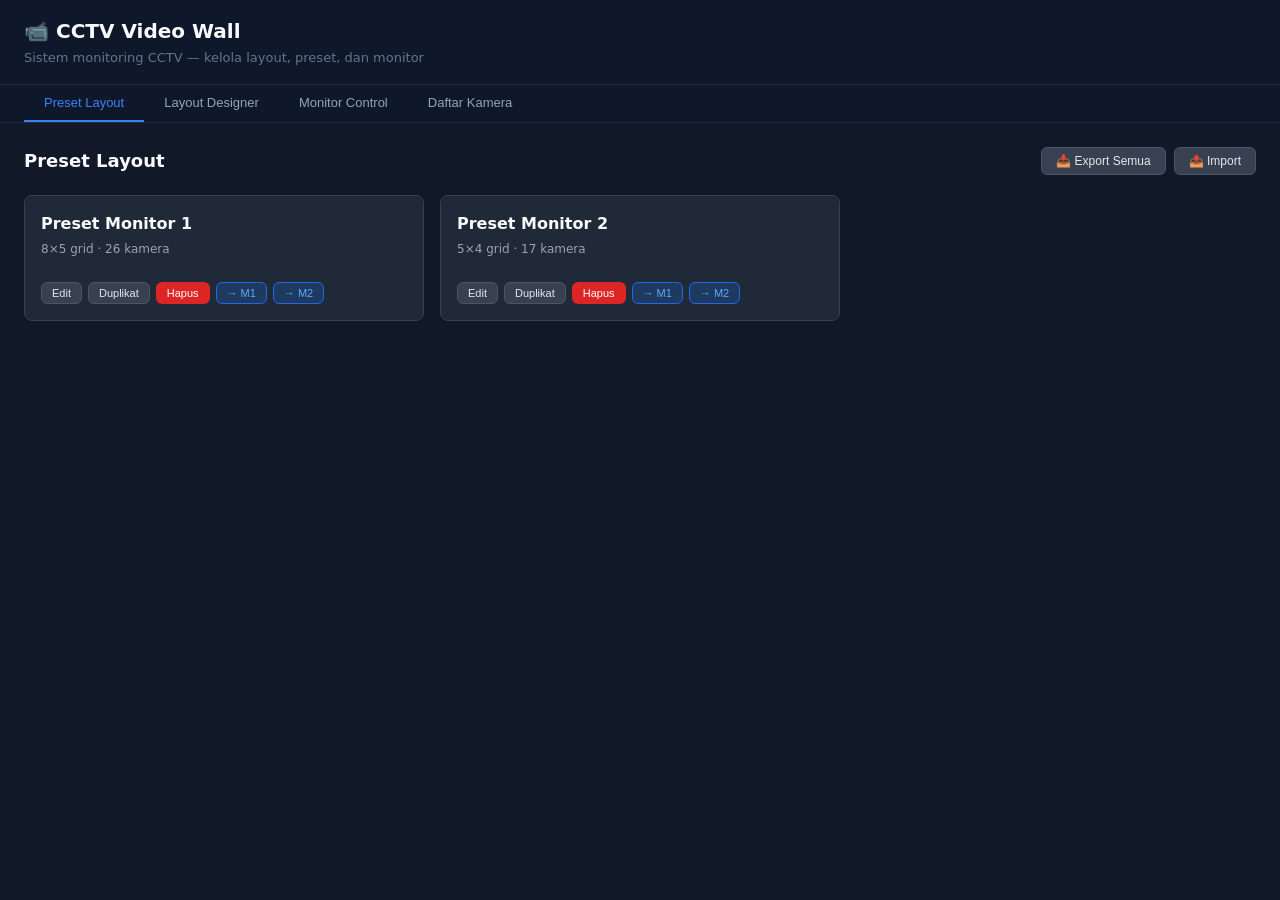
<file: web/index.html>
<!DOCTYPE html>
<html lang="id">
<head>
  <meta charset="UTF-8">
  <meta name="viewport" content="width=device-width, initial-scale=1.0">
  <title>CCTV Video Wall — Dashboard</title>
  <link rel="stylesheet" href="css/main.css">
</head>
<body>

  <!-- Header -->
  <header class="app-header">
    <h1>📹 CCTV Video Wall</h1>
    <p>Sistem monitoring CCTV — kelola layout, preset, dan monitor</p>
  </header>

  <!-- Tab Bar -->
  <nav class="tab-bar">
    <button class="tab-btn active" data-tab="presets">Preset Layout</button>
    <button class="tab-btn" data-tab="designer">Layout Designer</button>
    <button class="tab-btn" data-tab="monitors">Monitor Control</button>
    <button class="tab-btn" data-tab="cameras">Daftar Kamera</button>
  </nav>

  <!-- ================================================================ -->
  <!-- TAB 1: Preset Layout -->
  <!-- ================================================================ -->
  <div class="tab-content active" id="tab-presets">
    <div class="section-header">
      <h2>Preset Layout</h2>
      <div class="flex gap-2">
        <button class="btn btn-secondary" id="btn-export">📥 Export Semua</button>
        <button class="btn btn-secondary" id="btn-import">📤 Import</button>
      </div>
    </div>
    <div class="preset-grid" id="preset-list">
      <!-- Rendered by app.js -->
    </div>
  </div>

  <!-- ================================================================ -->
  <!-- TAB 2: Layout Designer -->
  <!-- ================================================================ -->
  <div class="tab-content" id="tab-designer">
    <div class="section-header">
      <h2>Layout Designer</h2>
    </div>

    <div class="designer-container">

      <!-- Camera Sidebar -->
      <div class="camera-sidebar">
        <div class="sidebar-header">
          <label>Cari Kamera</label>
          <input type="text" id="designer-search" placeholder="Ketik nama kamera...">
          <label class="mt-2">Filter Area</label>
          <select id="designer-area-filter">
            <option value="">Semua Area</option>
          </select>
        </div>
        <div class="camera-list" id="camera-list">
          <!-- Rendered by layout.js -->
        </div>
      </div>

      <!-- Grid Editor -->
      <div class="grid-editor">

        <!-- Grid Controls -->
        <div class="grid-controls">
          <div class="size-input">
            <label style="margin-bottom:0">Baris</label>
            <input type="number" id="designer-rows" value="4" min="1" max="8">
          </div>
          <span style="color:#6b7280">×</span>
          <div class="size-input">
            <label style="margin-bottom:0">Kolom</label>
            <input type="number" id="designer-cols" value="4" min="1" max="8">
          </div>
          <div class="quick-sizes">
            <button class="btn btn-secondary btn-sm" data-grid-size="2x2">2×2</button>
            <button class="btn btn-secondary btn-sm" data-grid-size="3x3">3×3</button>
            <button class="btn btn-secondary btn-sm" data-grid-size="4x4">4×4</button>
            <button class="btn btn-secondary btn-sm" data-grid-size="5x5">5×5</button>
            <button class="btn btn-secondary btn-sm" data-grid-size="4x8">4×8</button>
          </div>
        </div>

        <!-- Grid Preview -->
        <div class="grid-preview" id="grid-preview">
          <!-- Rendered by layout.js -->
        </div>

        <!-- Bottom Actions -->
        <div class="designer-bottom">
          <input type="text" id="preset-name-input" placeholder="Nama preset...">
          <button class="btn btn-primary" id="btn-save-preset">💾 Simpan</button>
          <button class="btn btn-success" id="btn-save-new">📋 Simpan sebagai Baru</button>
          <button class="btn btn-secondary" id="btn-reset-designer">🔄 Reset</button>
        </div>
      </div>

    </div>
  </div>

  <!-- ================================================================ -->
  <!-- TAB 3: Monitor Control -->
  <!-- ================================================================ -->
  <div class="tab-content" id="tab-monitors">
    <div class="section-header">
      <h2>Monitor Control</h2>
    </div>

    <div class="monitor-cards">

      <!-- Monitor 1 -->
      <div class="monitor-card">
        <h3>🖥️ Monitor 1</h3>
        <div class="monitor-preset-name" id="monitor-1-preset">Belum dipilih</div>
        <select id="monitor-1-select">
          <option value="">— Pilih Preset —</option>
        </select>
        <div class="monitor-actions">
          <button class="btn btn-primary" id="btn-apply-m1">Terapkan</button>
          <button class="btn btn-success" id="btn-open-m1">🔲 Buka Monitoring</button>
        </div>
      </div>

      <!-- Monitor 2 -->
      <div class="monitor-card">
        <h3>🖥️ Monitor 2</h3>
        <div class="monitor-preset-name" id="monitor-2-preset">Belum dipilih</div>
        <select id="monitor-2-select">
          <option value="">— Pilih Preset —</option>
        </select>
        <div class="monitor-actions">
          <button class="btn btn-primary" id="btn-apply-m2">Terapkan</button>
          <button class="btn btn-success" id="btn-open-m2">🔲 Buka Monitoring</button>
        </div>
      </div>

    </div>

    <div style="text-align:center">
      <button class="btn btn-primary" id="btn-open-all" style="padding:10px 24px; font-size:14px">
        🖥️🖥️ Buka Semua Monitor
      </button>
    </div>

    <p class="monitor-instructions mt-4">
      Pindahkan setiap window ke monitor fisik yang sesuai, lalu tekan <strong>F11</strong> untuk fullscreen.
    </p>
  </div>

  <!-- ================================================================ -->
  <!-- TAB 4: Daftar Kamera -->
  <!-- ================================================================ -->
  <div class="tab-content" id="tab-cameras">
    <div class="section-header">
      <h2>Daftar Kamera</h2>
    </div>

    <div class="filter-row">
      <input type="text" id="camera-search" placeholder="Cari kamera...">
      <select id="camera-area-filter">
        <option value="">Semua Area</option>
      </select>
    </div>

    <div class="card">
      <div class="table-wrap">
        <table>
          <thead>
            <tr>
              <th>No</th>
              <th>Nama</th>
              <th>Area</th>
              <th>Channel</th>
              <th>Stream ID</th>
              <th>Status</th>
            </tr>
          </thead>
          <tbody id="camera-tbody">
            <!-- Rendered by app.js -->
          </tbody>
        </table>
      </div>
      <p class="text-muted text-sm mt-4">
        Untuk menambah atau mengubah kamera, edit file <code>cameras.json</code> dan <code>go2rtc.yaml</code>, lalu refresh halaman ini.
      </p>
    </div>
  </div>

  <!-- Toast Container -->
  <div class="toast-container" id="toast-container"></div>

  <!-- Scripts (load order matters) -->
  <script src="js/config.js"></script>
  <script src="js/presets.js"></script>
  <script src="js/layout.js"></script>
  <script src="js/app.js"></script>

</body>
</html>
</file>
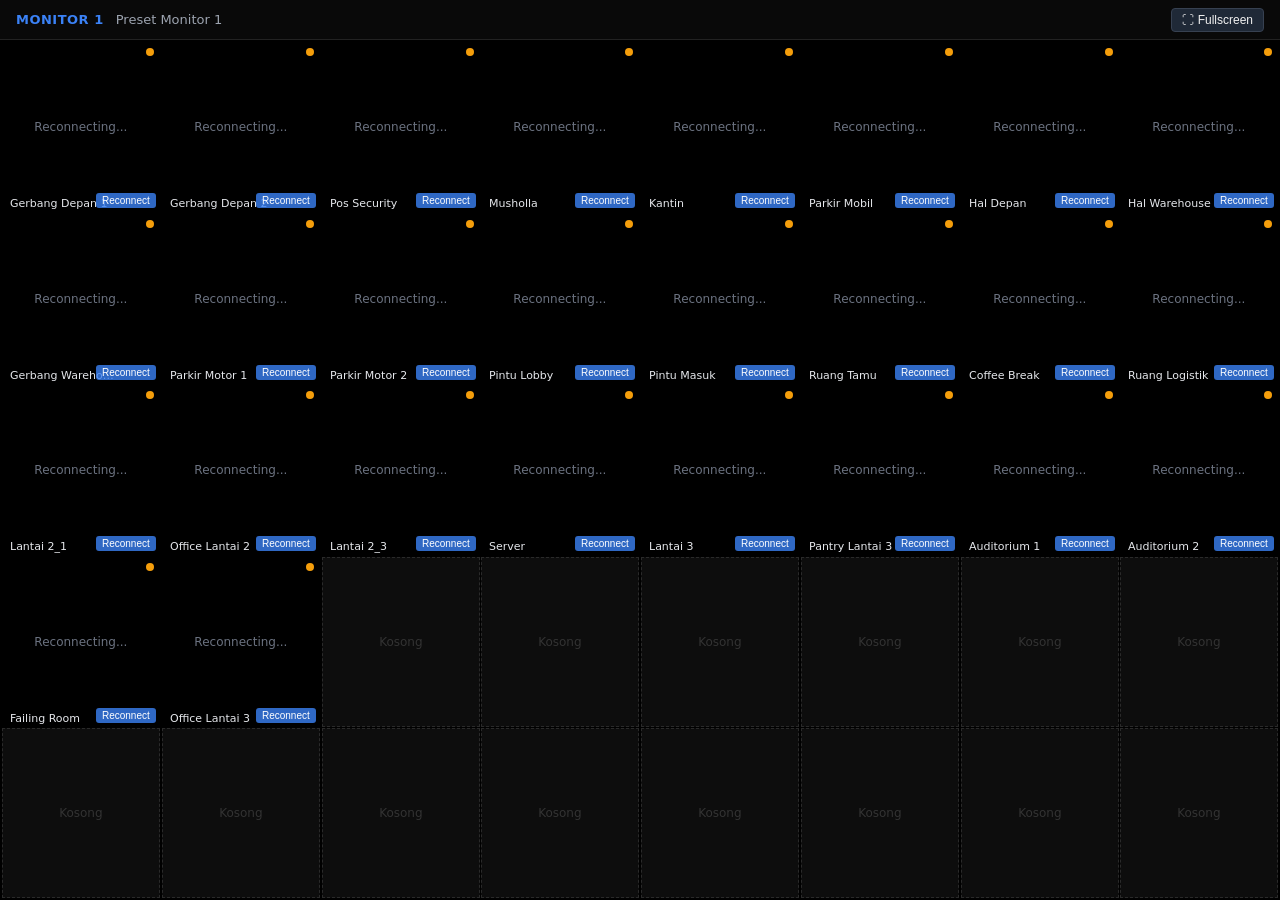
<file: web/monitor.html>
<!DOCTYPE html>
<html lang="id">
<head>
  <meta charset="UTF-8">
  <meta name="viewport" content="width=device-width, initial-scale=1.0">
  <title>CCTV Monitor</title>
  <link rel="stylesheet" href="css/monitor.css">
</head>
<body>

  <!-- Top Bar -->
  <div class="top-bar" id="top-bar">
    <div class="left">
      <span class="monitor-label" id="monitor-label">Monitor</span>
      <span class="preset-label" id="preset-name">—</span>
    </div>
    <div class="right">
      <button id="btn-fullscreen" title="Fullscreen">⛶ Fullscreen</button>
    </div>
  </div>

  <!-- Video Grid -->
  <div class="video-grid" id="video-grid"></div>

  <!-- Scripts -->
  <script src="js/config.js?v=5"></script>
  <script src="js/presets.js?v=5"></script>
  <script src="js/mse.js?v=5"></script>
  <script src="js/monitor.js?v=5"></script>

</body>
</html>
</file>
<file: web/css/main.css>
/* ===========================================================================
   main.css — Dashboard Styles (Dark Theme)
   =========================================================================== */

*, *::before, *::after { box-sizing: border-box; margin: 0; padding: 0; }

html, body {
  min-height: 100vh;
  background: #111827;
  color: #f9fafb;
  font-family: 'Segoe UI', system-ui, -apple-system, sans-serif;
  font-size: 14px;
  line-height: 1.5;
}

/* ---- Header ---- */
.app-header {
  background: #0f172a;
  border-bottom: 1px solid #1e293b;
  padding: 16px 24px;
}
.app-header h1 {
  font-size: 20px;
  font-weight: 700;
  color: #f9fafb;
}
.app-header p {
  font-size: 13px;
  color: #64748b;
  margin-top: 2px;
}

/* ---- Tabs ---- */
.tab-bar {
  display: flex;
  background: #0f172a;
  border-bottom: 1px solid #1e293b;
  padding: 0 24px;
  gap: 0;
}
.tab-btn {
  background: none;
  border: none;
  color: #94a3b8;
  padding: 10px 20px;
  font-size: 13px;
  cursor: pointer;
  border-bottom: 2px solid transparent;
  transition: all 0.2s;
}
.tab-btn:hover { color: #e2e8f0; }
.tab-btn.active {
  color: #3b82f6;
  border-bottom-color: #3b82f6;
}

/* ---- Tab Content ---- */
.tab-content {
  display: none;
  padding: 24px;
  max-width: 1400px;
  margin: 0 auto;
}
.tab-content.active { display: block; }

/* ---- Section Header ---- */
.section-header {
  display: flex;
  align-items: center;
  justify-content: space-between;
  margin-bottom: 20px;
  flex-wrap: wrap;
  gap: 10px;
}
.section-header h2 {
  font-size: 18px;
  font-weight: 600;
}

/* ---- Cards ---- */
.card {
  background: #1f2937;
  border-radius: 8px;
  padding: 20px;
  border: 1px solid #374151;
}

/* ---- Preset Cards Grid ---- */
.preset-grid {
  display: grid;
  grid-template-columns: repeat(auto-fill, minmax(300px, 1fr));
  gap: 16px;
}
.preset-card {
  background: #1f2937;
  border-radius: 8px;
  padding: 16px;
  border: 1px solid #374151;
  transition: border-color 0.2s;
}
.preset-card:hover { border-color: #4b5563; }
.preset-card .preset-title {
  font-size: 16px;
  font-weight: 600;
  margin-bottom: 4px;
}
.preset-card .preset-info {
  font-size: 12px;
  color: #9ca3af;
  margin-bottom: 12px;
}
.preset-card .preset-badges {
  display: flex;
  gap: 6px;
  margin-bottom: 12px;
  flex-wrap: wrap;
}
.preset-card .preset-actions {
  display: flex;
  gap: 6px;
  flex-wrap: wrap;
}

/* ---- Badges ---- */
.badge {
  display: inline-block;
  font-size: 11px;
  padding: 2px 8px;
  border-radius: 10px;
  font-weight: 500;
}
.badge-blue   { background: #1e3a5f; color: #60a5fa; }
.badge-green  { background: #14532d; color: #4ade80; }
.badge-yellow { background: #422006; color: #fbbf24; }
.badge-gray   { background: #374151; color: #9ca3af; }
.badge-red    { background: #450a0a; color: #f87171; }

/* ---- Buttons ---- */
.btn {
  display: inline-flex;
  align-items: center;
  gap: 4px;
  padding: 6px 14px;
  border-radius: 6px;
  border: 1px solid transparent;
  font-size: 12px;
  font-weight: 500;
  cursor: pointer;
  transition: all 0.2s;
  white-space: nowrap;
}
.btn-primary   { background: #3b82f6; color: #fff; }
.btn-primary:hover { background: #2563eb; }
.btn-secondary { background: #374151; color: #e5e7eb; border-color: #4b5563; }
.btn-secondary:hover { background: #4b5563; }
.btn-danger    { background: #dc2626; color: #fff; }
.btn-danger:hover { background: #b91c1c; }
.btn-success   { background: #059669; color: #fff; }
.btn-success:hover { background: #047857; }
.btn-sm { padding: 4px 10px; font-size: 11px; }
.btn-monitor { background: #1e3a5f; color: #60a5fa; border-color: #2563eb; }
.btn-monitor:hover { background: #2563eb; color: #fff; }

/* ---- Forms ---- */
input[type="text"],
input[type="number"],
select,
textarea {
  background: #374151;
  border: 1px solid #4b5563;
  color: #f9fafb;
  border-radius: 6px;
  padding: 8px 12px;
  font-size: 13px;
  outline: none;
  transition: border-color 0.2s;
}
input:focus, select:focus, textarea:focus { border-color: #3b82f6; }
input::placeholder { color: #6b7280; }

label {
  display: block;
  font-size: 12px;
  color: #9ca3af;
  margin-bottom: 4px;
  font-weight: 500;
}

/* ---- Table ---- */
.table-wrap {
  overflow-x: auto;
}
table {
  width: 100%;
  border-collapse: collapse;
}
th {
  text-align: left;
  font-size: 12px;
  color: #9ca3af;
  font-weight: 600;
  padding: 10px 12px;
  border-bottom: 1px solid #374151;
  text-transform: uppercase;
  letter-spacing: 0.5px;
}
td {
  padding: 10px 12px;
  border-bottom: 1px solid #1f2937;
  font-size: 13px;
}
tr:hover td { background: rgba(55, 65, 81, 0.3); }

/* ---- Layout Designer ---- */
.designer-container {
  display: grid;
  grid-template-columns: 280px 1fr;
  gap: 20px;
  min-height: 500px;
}
@media (max-width: 900px) {
  .designer-container { grid-template-columns: 1fr; }
}

/* Camera sidebar */
.camera-sidebar {
  background: #1f2937;
  border-radius: 8px;
  border: 1px solid #374151;
  display: flex;
  flex-direction: column;
  max-height: 600px;
}
.camera-sidebar .sidebar-header {
  padding: 12px;
  border-bottom: 1px solid #374151;
}
.camera-sidebar .sidebar-header input,
.camera-sidebar .sidebar-header select {
  width: 100%;
  margin-bottom: 6px;
}
.camera-list {
  flex: 1;
  overflow-y: auto;
  padding: 4px;
}
.camera-item {
  display: flex;
  align-items: center;
  justify-content: space-between;
  padding: 8px 10px;
  border-radius: 4px;
  cursor: pointer;
  transition: background 0.15s;
  font-size: 13px;
}
.camera-item:hover { background: #374151; }
.camera-item.used { opacity: 0.4; }
.camera-item .cam-name { flex: 1; }
.camera-item .cam-area {
  font-size: 11px;
  color: #6b7280;
  margin-left: 8px;
}

/* Grid editor */
.grid-editor {
  display: flex;
  flex-direction: column;
  gap: 16px;
}
.grid-controls {
  display: flex;
  align-items: center;
  gap: 12px;
  flex-wrap: wrap;
}
.grid-controls .size-input {
  display: flex;
  align-items: center;
  gap: 6px;
}
.grid-controls .size-input input { width: 60px; text-align: center; }
.grid-controls .quick-sizes { display: flex; gap: 4px; }

.grid-preview {
  flex: 1;
  display: grid;
  gap: 4px;
  background: #0f172a;
  border-radius: 8px;
  padding: 8px;
  border: 1px solid #374151;
  min-height: 350px;
}
.grid-slot {
  background: #1e293b;
  border: 2px solid #334155;
  border-radius: 4px;
  display: flex;
  align-items: center;
  justify-content: center;
  text-align: center;
  font-size: 12px;
  color: #64748b;
  cursor: pointer;
  transition: all 0.15s;
  padding: 4px;
  min-height: 50px;
  overflow: hidden;
}
.grid-slot:hover { border-color: #475569; background: #283548; }
.grid-slot.selected { border-color: #3b82f6; background: #1e3a5f; }
.grid-slot.drag-over { border-color: #10b981; background: rgba(16, 185, 129, 0.2); border-style: dashed; }
.grid-slot.occupied { color: #e2e8f0; font-weight: 500; }
.grid-slot .slot-remove {
  position: absolute;
  top: 2px; right: 4px;
  background: none;
  border: none;
  color: #ef4444;
  cursor: pointer;
  font-size: 14px;
  display: none;
}
.grid-slot { position: relative; }
.grid-slot:hover .slot-remove { display: block; }
.grid-slot.dragging { opacity: 0.4; }
.grid-slot > span { pointer-events: none; }

.designer-bottom {
  display: flex;
  align-items: center;
  gap: 12px;
  flex-wrap: wrap;
}
.designer-bottom input[type="text"] { flex: 1; min-width: 200px; }

/* ---- Monitor Control ---- */
.monitor-cards {
  display: grid;
  grid-template-columns: repeat(auto-fit, minmax(350px, 1fr));
  gap: 20px;
  margin-bottom: 20px;
}
.monitor-card {
  background: #1f2937;
  border-radius: 8px;
  padding: 24px;
  border: 1px solid #374151;
  text-align: center;
}
.monitor-card h3 {
  font-size: 18px;
  margin-bottom: 4px;
}
.monitor-card .monitor-preset-name {
  font-size: 14px;
  color: #9ca3af;
  margin-bottom: 16px;
}
.monitor-card select {
  width: 100%;
  margin-bottom: 12px;
}
.monitor-card .monitor-actions {
  display: flex;
  gap: 8px;
  justify-content: center;
}

.monitor-instructions {
  text-align: center;
  color: #6b7280;
  font-size: 13px;
  margin-top: 16px;
}

/* ---- Filter Row ---- */
.filter-row {
  display: flex;
  gap: 10px;
  margin-bottom: 16px;
  flex-wrap: wrap;
}
.filter-row input, .filter-row select { min-width: 180px; }

/* ---- Toast ---- */
.toast-container {
  position: fixed;
  bottom: 20px;
  right: 20px;
  z-index: 9999;
  display: flex;
  flex-direction: column;
  gap: 8px;
}
.toast {
  padding: 10px 16px;
  border-radius: 6px;
  font-size: 13px;
  color: #fff;
  animation: fadeInUp 0.3s;
  min-width: 250px;
  box-shadow: 0 4px 12px rgba(0,0,0,0.4);
}
.toast-success { background: #059669; }
.toast-error   { background: #dc2626; }
.toast-info    { background: #3b82f6; }
@keyframes fadeInUp {
  from { opacity: 0; transform: translateY(10px); }
  to   { opacity: 1; transform: translateY(0); }
}

/* ---- Modal ---- */
.modal-overlay {
  position: fixed;
  inset: 0;
  background: rgba(0,0,0,0.6);
  display: flex;
  align-items: center;
  justify-content: center;
  z-index: 10000;
}
.modal-box {
  background: #1f2937;
  border-radius: 10px;
  padding: 24px;
  min-width: 350px;
  max-width: 450px;
  border: 1px solid #374151;
}
.modal-box h3 { margin-bottom: 12px; font-size: 16px; }
.modal-box p { margin-bottom: 16px; color: #9ca3af; font-size: 13px; }
.modal-box input { width: 100%; margin-bottom: 16px; }
.modal-actions {
  display: flex;
  justify-content: flex-end;
  gap: 8px;
}

/* ---- Scrollbar ---- */
::-webkit-scrollbar { width: 6px; }
::-webkit-scrollbar-track { background: #111827; }
::-webkit-scrollbar-thumb { background: #374151; border-radius: 3px; }
::-webkit-scrollbar-thumb:hover { background: #4b5563; }

/* ---- Utility ---- */
.text-muted { color: #6b7280; }
.text-sm { font-size: 12px; }
.mt-2 { margin-top: 8px; }
.mt-4 { margin-top: 16px; }
.mb-2 { margin-bottom: 8px; }
.gap-2 { gap: 8px; }
.flex { display: flex; }
.flex-wrap { flex-wrap: wrap; }
.items-center { align-items: center; }
.hidden { display: none !important; }
</file>
<file: web/css/monitor.css>
/* ===========================================================================
   monitor.css — Monitoring Page Styles (Dark Theme)
   =========================================================================== */

*, *::before, *::after { box-sizing: border-box; margin: 0; padding: 0; }

html, body {
  height: 100%;
  overflow: hidden;
  background: #0a0a0a;
  color: #f0f0f0;
  font-family: 'Segoe UI', system-ui, -apple-system, sans-serif;
  font-size: 14px;
}

/* ---- Top Bar ---- */
.top-bar {
  position: fixed; top: 0; left: 0; right: 0;
  height: 40px;
  background: rgba(10, 10, 10, 0.85);
  backdrop-filter: blur(6px);
  display: flex;
  align-items: center;
  justify-content: space-between;
  padding: 0 16px;
  z-index: 100;
  border-bottom: 1px solid #222;
  transition: opacity 0.4s;
}
.top-bar.hidden { opacity: 0; pointer-events: none; }

.top-bar .left { display: flex; align-items: center; gap: 12px; }
.top-bar .right { display: flex; align-items: center; gap: 8px; }

.monitor-label {
  font-weight: 700;
  font-size: 13px;
  color: #3b82f6;
  text-transform: uppercase;
  letter-spacing: 0.5px;
}
.preset-label {
  font-size: 13px;
  color: #9ca3af;
}

.top-bar select {
  background: #1f2937;
  color: #f0f0f0;
  border: 1px solid #374151;
  border-radius: 4px;
  padding: 4px 8px;
  font-size: 12px;
  cursor: pointer;
  outline: none;
}
.top-bar select:focus { border-color: #3b82f6; }

.top-bar button {
  background: #1f2937;
  color: #f0f0f0;
  border: 1px solid #374151;
  border-radius: 4px;
  padding: 4px 10px;
  font-size: 12px;
  cursor: pointer;
  transition: background 0.2s;
}
.top-bar button:hover { background: #374151; }

/* ---- Video Grid ---- */
.video-grid {
  position: absolute;
  top: 40px; left: 0; right: 0; bottom: 0;
  display: grid;
  gap: 2px;
  background: #000;
  padding: 2px;
}

/* Fullscreen: grid extends to top */
body.is-fullscreen .top-bar { opacity: 0; pointer-events: none; }
body.is-fullscreen .video-grid { top: 0; }
body.is-fullscreen.show-bar .top-bar { opacity: 1; pointer-events: auto; }

/* ---- Video Tile ---- */
.video-tile {
  position: relative;
  overflow: hidden;
  background: #111;
  contain: strict;
}

.video-tile video {
  width: 100%;
  height: 100%;
  object-fit: fill;
  display: block;
  background: #000;
}

/* Camera name overlay */
.tile-name {
  position: absolute;
  bottom: 0; left: 0;
  background: rgba(0, 0, 0, 0.65);
  color: #e5e7eb;
  font-size: 11px;
  padding: 2px 8px;
  max-width: 80%;
  white-space: nowrap;
  overflow: hidden;
  text-overflow: ellipsis;
  pointer-events: none;
}

/* Status dot */
.tile-status-dot {
  position: absolute;
  top: 6px; right: 6px;
  width: 8px; height: 8px;
  border-radius: 50%;
  background: #6b7280;
  pointer-events: none;
  transition: background 0.3s;
}
.tile-status-dot.online      { background: #10b981; }
.tile-status-dot.connecting  { background: #f59e0b; }
.tile-status-dot.reconnecting { background: #f59e0b; animation: pulse 1s infinite; }
.tile-status-dot.offline     { background: #ef4444; }
.tile-status-dot.failed      { background: #ef4444; }

@keyframes pulse {
  0%, 100% { opacity: 1; }
  50% { opacity: 0.3; }
}

/* Status text overlay (shown when not connected) */
.tile-status-text {
  position: absolute;
  top: 50%; left: 50%;
  transform: translate(-50%, -50%);
  color: #6b7280;
  font-size: 12px;
  text-align: center;
  pointer-events: none;
  display: none;
}
.video-tile.show-status .tile-status-text { display: block; }

/* Click hint */
.video-tile { cursor: pointer; }
.video-tile:hover { outline: 1px solid rgba(59, 130, 246, 0.5); outline-offset: -1px; }

/* Single-camera zoom mode */
.video-tile.zoomed {
  grid-column: 1 / -1;
  grid-row: 1 / -1;
}

/* ---- Empty Slot ---- */
.video-tile.empty {
  background: #0d0d0d;
  border: 1px dashed #2a2a2a;
  display: flex;
  align-items: center;
  justify-content: center;
  cursor: default;
}
.video-tile.empty:hover { outline: none; }
.empty-label {
  color: #333;
  font-size: 12px;
}

/* ---- Reconnect button ---- */
.tile-reconnect {
  position: absolute;
  bottom: 4px; right: 4px;
  background: rgba(59, 130, 246, 0.8);
  color: #fff;
  border: none;
  border-radius: 3px;
  font-size: 10px;
  padding: 2px 6px;
  cursor: pointer;
  display: none;
}
.video-tile.show-status .tile-reconnect { display: block; }
.tile-reconnect:hover { background: rgba(59, 130, 246, 1); }

/* ---- Scrollbar ---- */
::-webkit-scrollbar { width: 6px; }
::-webkit-scrollbar-track { background: #0a0a0a; }
::-webkit-scrollbar-thumb { background: #333; border-radius: 3px; }
</file>
